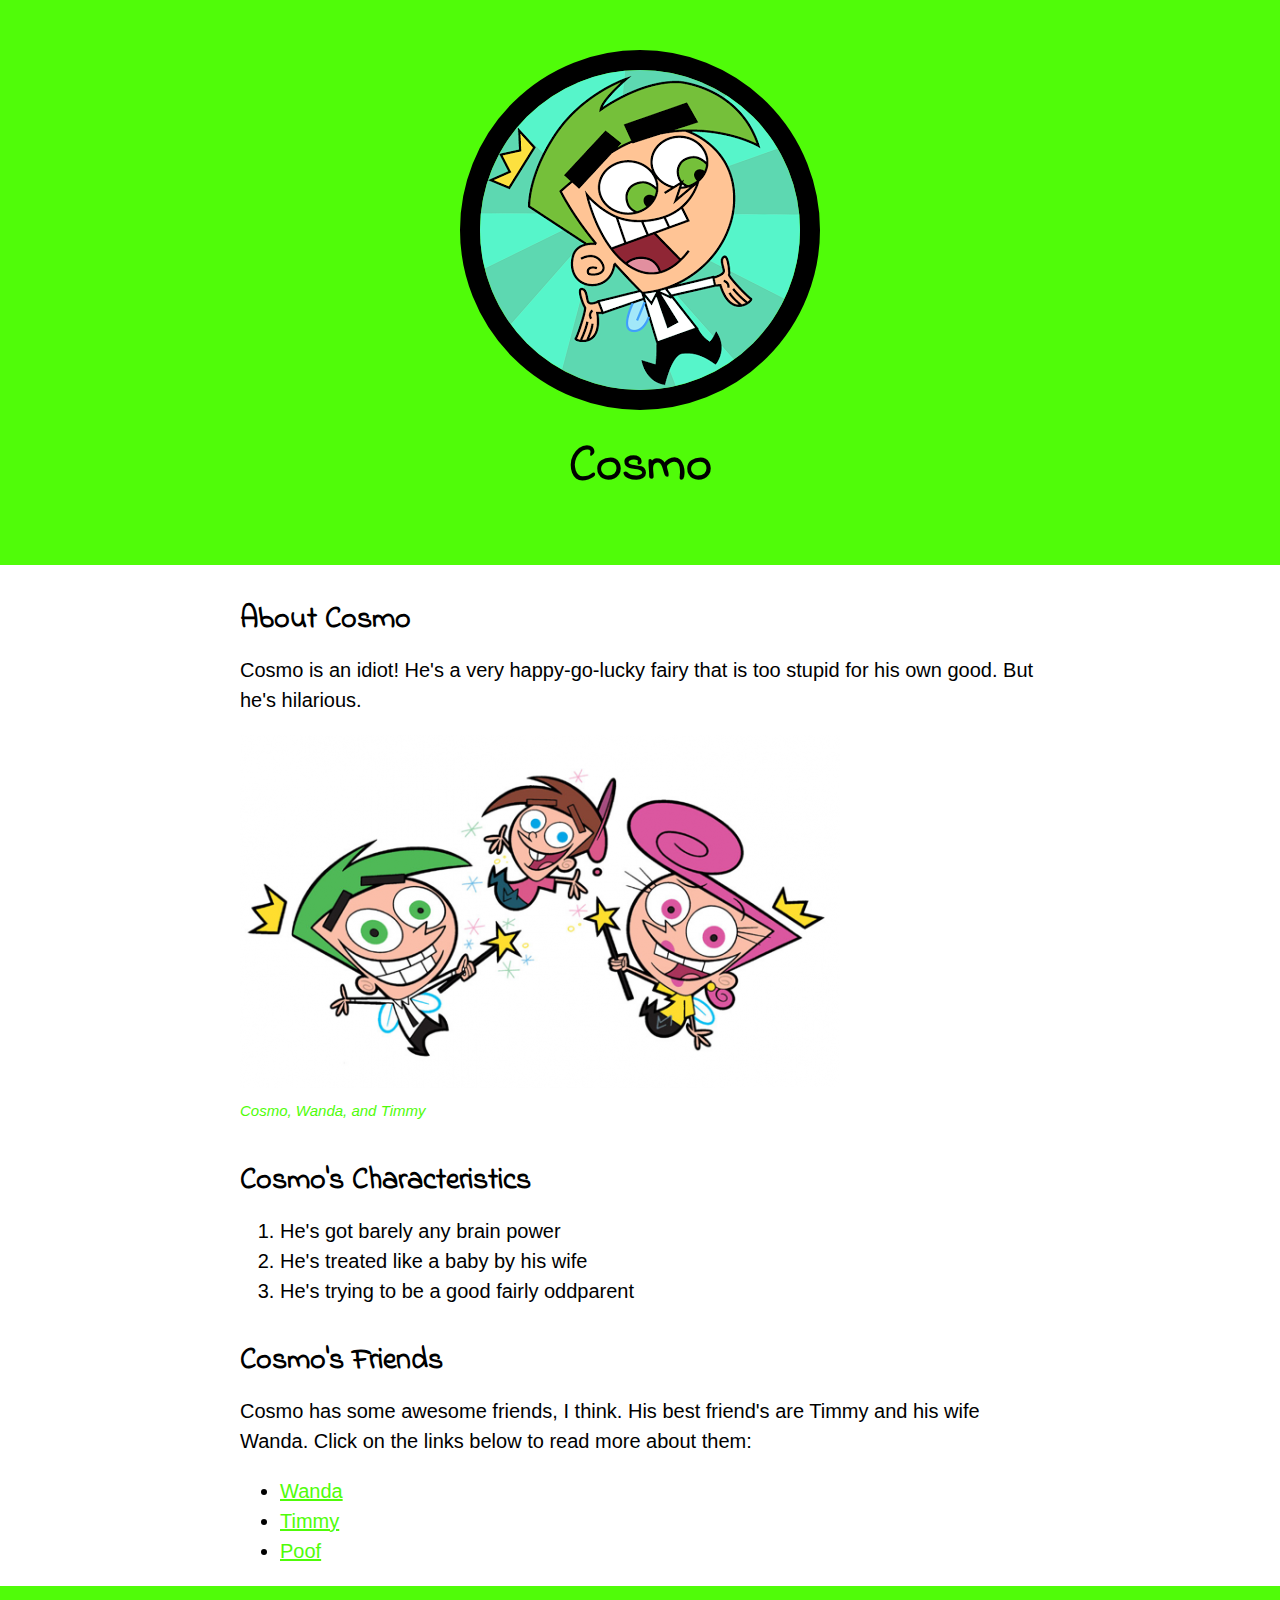
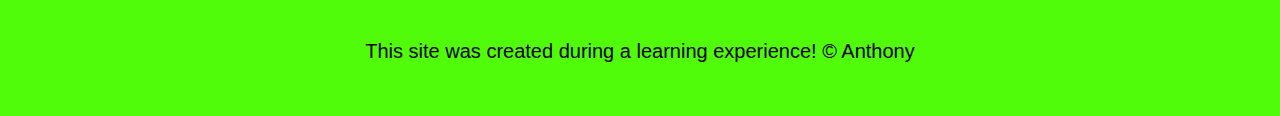
<file: index.html>
<!DOCTYPE html>
<html>
<head>
	<title>Cosmo</title>
	<link rel="icon" href="IMG/Cosmo-Avatar.jpeg">
	<link href="https://fonts.googleapis.com/css?family=Indie+Flower&display=swap" rel="stylesheet">
	<link rel="stylesheet" type="text/css" href="css/hero.css">
</head>
<body>
	<!-- header element -->
	<header>
		<img src="IMG/Cosmo-Avatar.jpeg">
		<h1>Cosmo</h1>
	</header>

	<!-- main element -->
	<main>
		<h2>About Cosmo</h2>
		<p>Cosmo is an idiot! He's a very happy-go-lucky fairy that is too stupid for his own good. But he's hilarious.</p>
		<img src="IMG/cosmo-big.jpeg">
		<p class="caption">Cosmo, Wanda, and Timmy</p>

		<!-- Characteristics -->
		<h2>Cosmo's Characteristics</h2>
		<ol>
			<li>He's got barely any brain power</li>
			<li>He's treated like a baby by his wife</li>
			<li>He's trying to be a good fairly oddparent</li>
		</ol>

		<!-- Friends -->
		<h2>Cosmo's Friends</h2>
		<p>Cosmo has some awesome friends, I think. His best friend's are Timmy and his wife Wanda. Click on the links below to read more about them:</p>
		<ul>
			<li><a target="_blank" title="Wanda's site" href="https://fairlyoddparents.fandom.com/wiki/Wanda">Wanda</a></li>
			<li><a target="_blank" target="Timmy's site" href="https://fairlyoddparents.fandom.com/wiki/Timmy_Turner">Timmy</a></li>
			<li><a target="_blank" title="Poof's site" href="https://fairlyoddparents.fandom.com/wiki/Poof">Poof</a></li>
		</ul>
	</main>

	<!-- Footer element -->
	<footer>
		<p>This site was created during a <a target="_blank" href="https://youtube.com"></a> learning experience! &copy; Anthony</p>
	</footer>

</body>
</html>
</file>
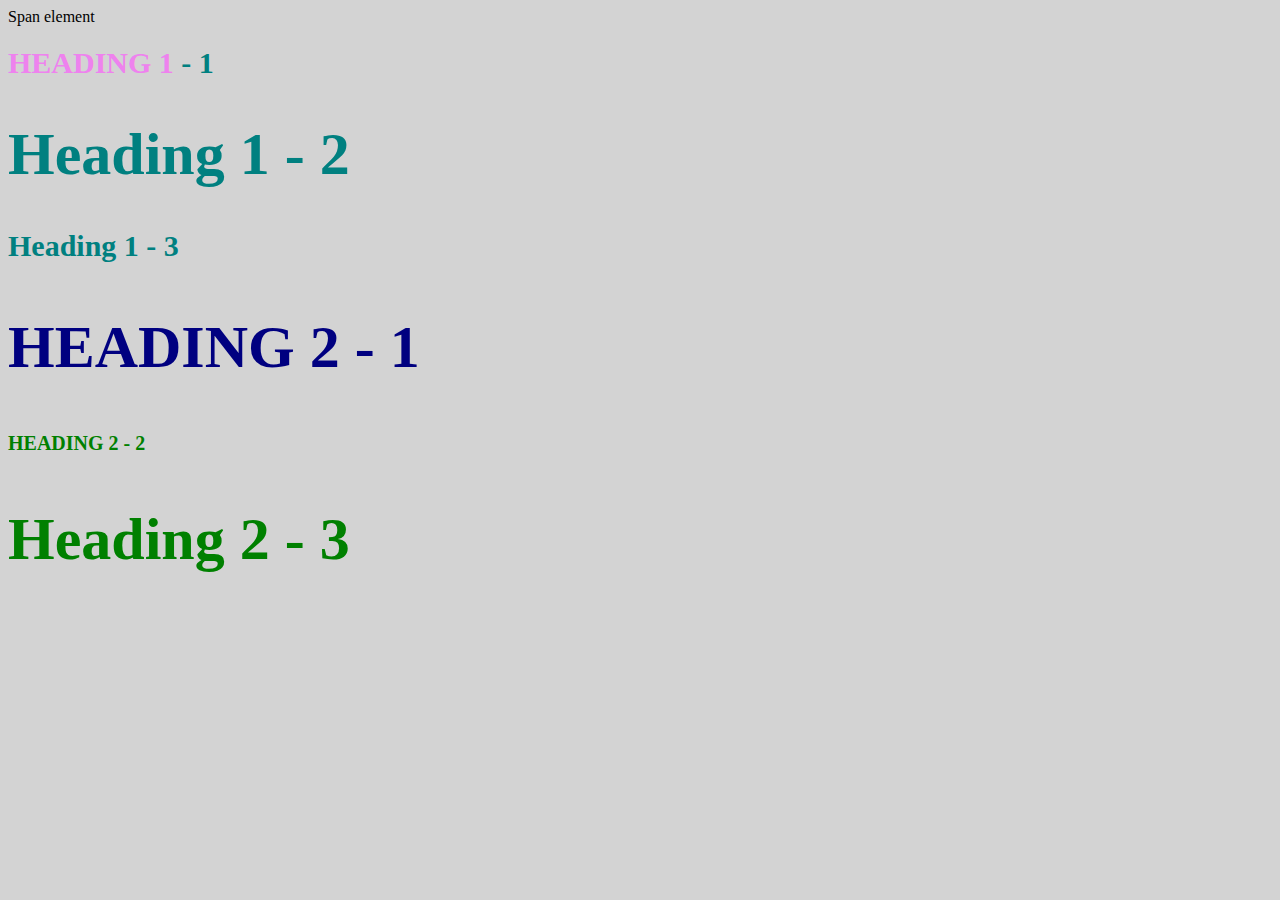
<file: style-test.html>
<!DOCTYPE html>
<html>
<head>
	<title>Style test</title>
	<link rel="stylesheet" type="text/css" href="css/test.css">
</head>
<body>
	<span>Span element</span>
	<h1 class="uppercase"><span>Heading 1</span> - 1</h1>
	<h1 class="big">Heading 1 - 2</h1>
	<h1>Heading 1 - 3</h1>
	<h2 class="big uppercase">Heading 2 - 1</h2>
	<h2 class="uppercase">Heading 2 - 2</h2>
	<h2 class="big">Heading 2 - 3</h2>
</body>
</html>
</file>
<file: css/hero.css>
body{
	margin: 0;
	font-family: 'Helvetica', 'Arial', sans-serif;
	font-size: 20px;
	line-height: 30px;
}

header{
	background-color: #50fc09;
	text-align: center;
	padding-top: 50px;
	padding-bottom: 50px;
}

h1, h2{
	font-family: 'Indie Flower', cursive;
}

/* header styles */

header h1{
	color: black;
	font-size: 50px;
	
}

header img{
	border-radius: 180px;
    border: 20px solid;
}

main{
	max-width:800px;
	margin: 0 auto;
	padding: 20 20px;
}

main img{
	max-width:100%;
}

h2{
	font-size: 30px;
	margin: 40px 0 10px;
}

a{
	color: #50fc09;
}

a:hover{
	color: green;
	background-color: black;
}

footer{
	background-color: #50fc09;
	text-align: center;
	padding:50px;
}

footer p{
	margin: 0;
}

p.caption{
	color: #50fc09;
	font-size: 15px;
	font-style: italic;
	margin-top: 0px;
}
</file>
<file: css/test.css>
body{
	background-color: lightgrey;
}
h1{
	font-size: 30px;
	color: teal;
}

h2{
	color: red;
	font-size: 20px;
}

h2{
	color: green;
}

.big{
	font-size: 60px;
}

.uppercase{
	text-transform: uppercase;
}

.big.uppercase{
	color: navy;
}
h1 span{
	color: violet;
}
</file>
